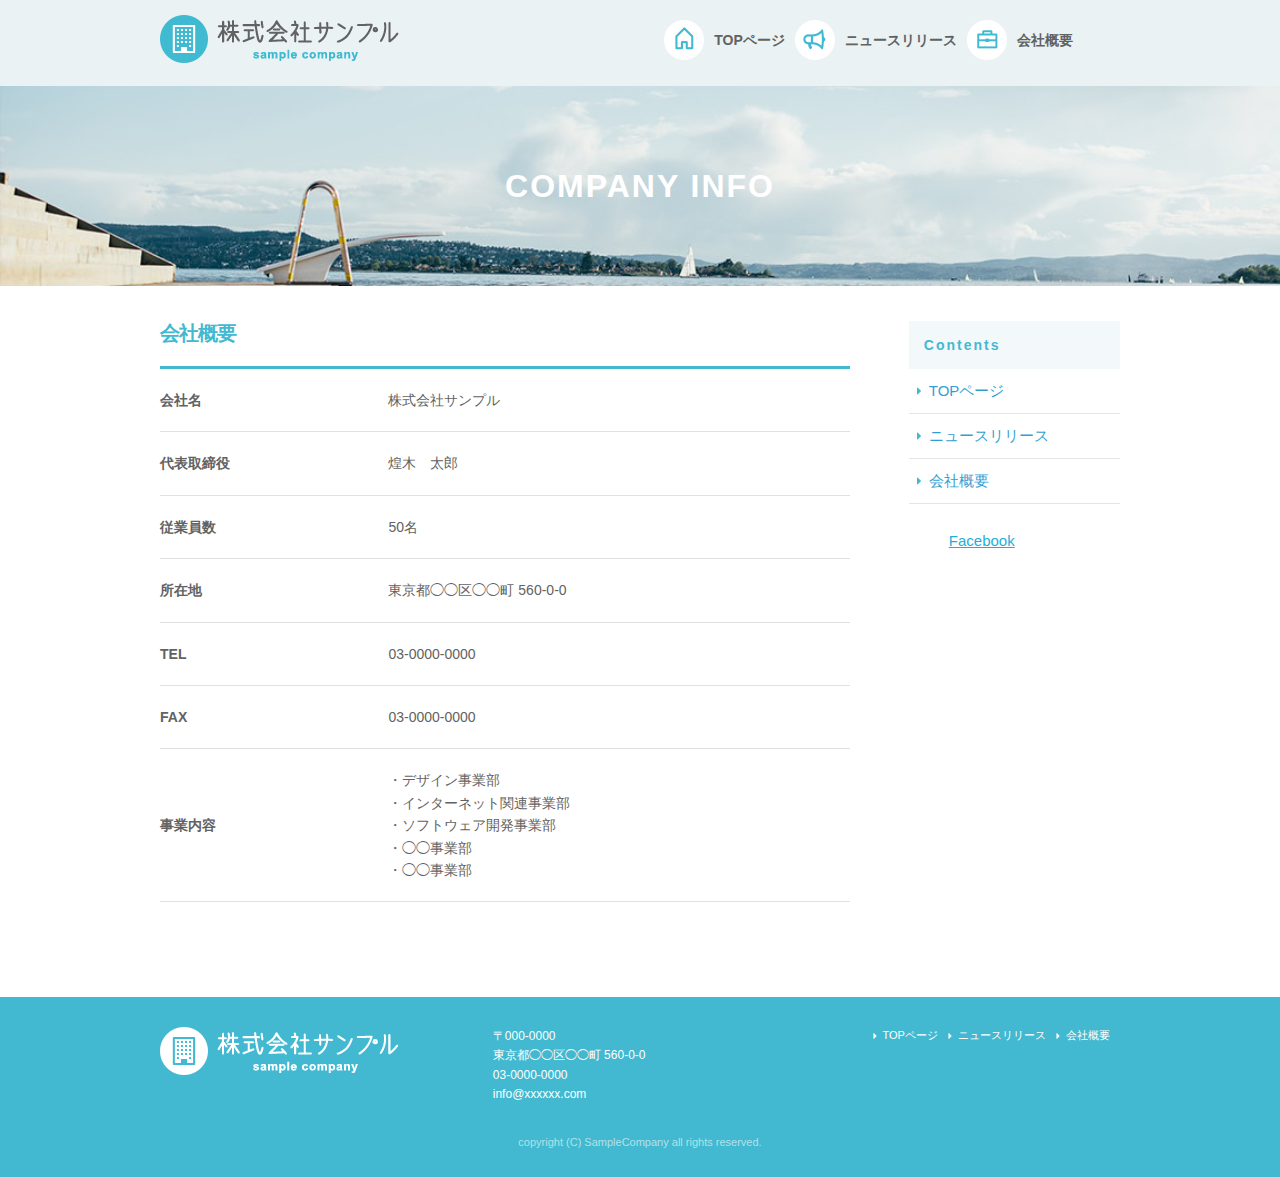
<file: company.html>
<!DOCTYPE html>
<html lang="ja">
  <head>

    <meta charset="utf-8">
    <title>COMPANY INFO | 株式会社サンプル</title>
    <meta name="description" content="">
    <meta name="author" content="">

    <meta name="viewport" content="width=device-width, initial-scale=1">

    <!-- <link href="//fonts.googleapis.com/css?family=Raleway:400,300,600" rel="stylesheet" type="text/css"> -->

    <link rel="stylesheet" href="css/normalize.css">
    <link rel="stylesheet" href="css/skeleton.css">
    <link rel="stylesheet" href="css/sample.css">

    <link rel="icon" type="image/png" href="images/favicon.png">

  </head>
  <body>

    <div id="fb-root"></div>
    <script>(function(d, s, id) {
    var js, fjs = d.getElementsByTagName(s)[0];
    if (d.getElementById(id)) return;
    js = d.createElement(s); js.id = id;
    js.src = "//connect.facebook.net/ja_JP/sdk.js#xfbml=1&version=v2.6";
    fjs.parentNode.insertBefore(js, fjs);
    }(document, 'script', 'facebook-jssdk'));</script>

    <header>
      <div id="header_in" class="container">
        <div class="row">
          <div class="six columns logo">

            <h1><a href="index.html"><img class="u-max-full-width" src="images/top/logo.png" alt="株式会社サンプル" srcset="images/top/logo@2x.png 2x" /></a></h1>

          </div>
          <div class="six columns navi">

            <div class="sp_navi">
              <img id="sp_navi_btn" class="u-max-full-width" src="images/top/sp_navi.png" alt="sp_navi" srcset="images/top/sp_navi@2x.png 2x" />

              <ul class="sp_navi_li">
                <li><a href="index.html">TOPページ</a></li>
                <li><a href="news.html">ニュースリリース</a></li>
                <li><a href="company.html">会社概要</a></li>
              </ul>
            </div>
            <!-- sp_navi -->

            <div class="pc_navi">

              <ul class="pc_navi_li">
                <li class="navi_toppage"><a href="index.html">TOPページ</a></li>
                <li class="navi_news"><a href="news.html">ニュースリリース</a></li>
                <li class="navi_company"><a href="company.html">会社概要</a></li>
              </ul>

            </div>
            <!-- pc_navi -->

          </div>
        </div>
        <!-- row -->
      </div>
      <!-- header_in -->
    </header>

    <div id="sub_cover">
      <div class="container">
        <div class="row">

          <div class="twelve columns">
            <h2>COMPANY INFO</h2>
          </div>

        </div>
      </div>
    </div>
    <!-- #sub_cover -->

    <div id="contents">
      <div class="container">
        <div class="row">

          <div id="main" class="nine columns">
            <h2 class="company_title">会社概要</h2>

            <table class="u-full-width">
              <tr>
                <th>会社名</th>
                <td>株式会社サンプル</td>
              </tr>
              <tr>
                <th>代表取締役</th>
                <td>煌木　太郎</td>
              </tr>
              <tr>
                <th>従業員数</th>
                <td>50名</td>
              </tr>
              <tr>
                <th>所在地</th>
                <td>東京都◯◯区◯◯町 560-0-0</td>
              </tr>
              <tr>
                <th>TEL</th>
                <td>03-0000-0000</td>
              </tr>
              <tr>
                <th>FAX</th>
                <td>03-0000-0000</td>
              </tr>
              <tr>
                <th>事業内容</th>
                <td>
                  ・デザイン事業部<br />
                  ・インターネット関連事業部<br />
                  ・ソフトウェア開発事業部<br />
                  ・◯◯事業部<br />
                  ・◯◯事業部
                </td>
              </tr>
            </table>


          </div>

          <div id="sidebar" class="three columns">

            <div class="pc_sidemenu">
              <h3>Contents</h3>

              <ul>
                <li><a href="index.html">TOPページ</a></li>
                <li><a href="news.html">ニュースリリース</a></li>
                <li><a href="company.html">会社概要</a></li>
              </ul>
            </div>

            <div class="fb-page" data-href="https://www.facebook.com/facebook" data-tabs="timeline" data-height="300" data-small-header="false" data-adapt-container-width="true" data-hide-cover="false" data-show-facepile="false"><div class="fb-xfbml-parse-ignore"><blockquote cite="https://www.facebook.com/facebook"><a href="https://www.facebook.com/facebook">Facebook</a></blockquote></div></div>

          </div>

        </div>
      </div>
    </div>
    <!-- #contents -->


    <footer>
      <div class="container">
        <div class="row">
          <div class="four columns sp">
            <img class="u-max-full-width" src="images/top/footer_logo.png" alt="株式会社サンプル" srcset="images/top/footer_logo@2x.png 2x" />
          </div>
          <!-- columns -->
          <div class="four columns foot_address sp">
            〒000-0000<br />
            東京都◯◯区◯◯町 560-0-0<br />
            03-0000-0000<br />
            info@xxxxxx.com
          </div>
          <!-- columns -->
          <div class="four columns">
            <ul class="foot_navi">
              <li><a href="index.html">TOPページ</a></li>
              <li><a href="news.html">ニュースリリース</a></li>
              <li><a href="company.html">会社概要</a></li>
            </ul>
          </div>
          <!-- columns -->
        </div>
        <!-- row -->

        <div class="row">
          <div class="twelve columns sp">
            <p class="copy">copyright (C) SampleCompany all rights reserved.</p>
          </div>
          <!-- columns -->
        </div>
        <!-- row -->
      </div>
    </footer>
    <!-- //footer -->


    <script type="text/javascript" src="//ajax.googleapis.com/ajax/libs/jquery/1.10.2/jquery.min.js"></script>

    <script>
      $(function(){

        $(document).ready(function(){

          $("#sp_navi_btn").click(function () {
            $(this).next().slideToggle();
          });

        });

      });
    </script>


  </body>
</html>
</file>
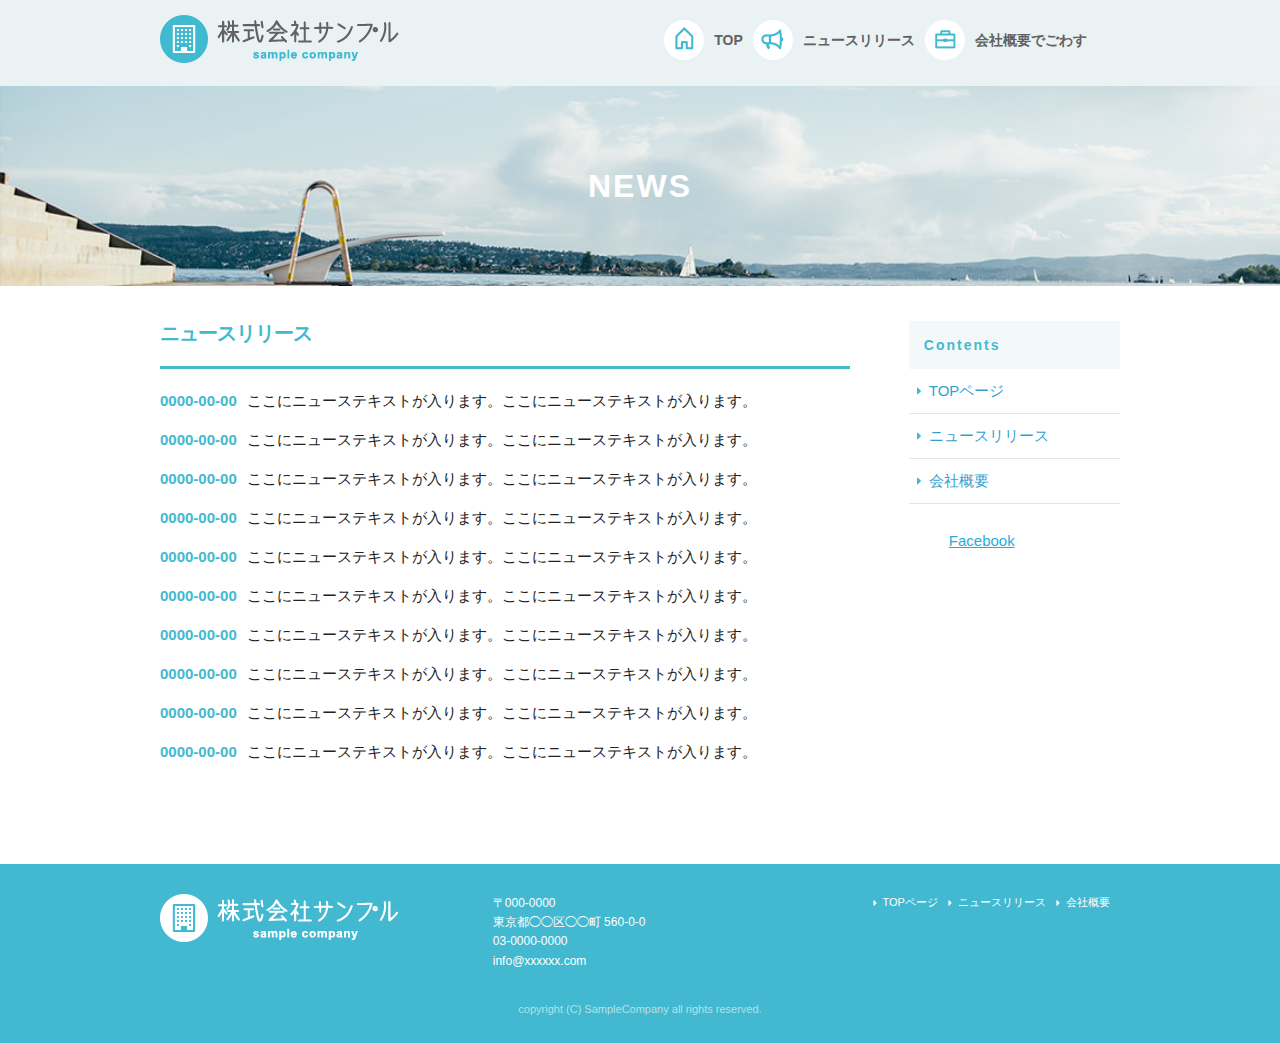
<file: news.html>
<!DOCTYPE html>
<html lang="ja">
<head>

  <meta charset="utf-8">
  <title>NEWS | 株式会社サンプル</title>
  <meta name="description" content="">
  <meta name="author" content="">

  <meta name="viewport" content="width=device-width, initial-scale=1">

  <link rel="stylesheet" href="css/normalize.css">
  <link rel="stylesheet" href="css/skeleton.css">
  <link rel="stylesheet" href="css/sample.css">

  <link rel="icon" type="image/png" href="images/favicon.png">

</head>
<body>

  <div id="fb-root"></div>
  <script>(function(d, s, id) {
    var js, fjs = d.getElementsByTagName(s)[0];
    if (d.getElementById(id)) return;
    js = d.createElement(s); js.id = id;
    js.src = "//connect.facebook.net/ja_JP/sdk.js#xfbml=1&version=v2.6";
    fjs.parentNode.insertBefore(js, fjs);
  }(document, 'script', 'facebook-jssdk'));</script>

<header>
  <div id="header_in" class="container">
    <div class="row">
      <div class="six columns logo">

        <h1><a href="index.html"><img class="u-max-full-width" src="images/top/logo.png" alt="株式会社サンプル" srcset="images/top/logo@2x.png 2x" /></a></h1>

      </div>
      <div class="six columns navi">

        <div class="sp_navi">
          <img id="sp_navi_btn" class="u-max-full-width" src="images/top/sp_navi.png" alt="sp_navi" srcset="images/top/sp_navi@2x.png 2x" />

          <ul class="sp_navi_li">
            <li><a href="index.html">TOP</a></li>
            <li><a href="news.html">ニュースリリース</a></li>
            <li><a href="company.html">会社概要</a></li>
          </ul>
        </div>
        <!-- sp_navi -->

        <div class="pc_navi">

          <ul class="pc_navi_li">
            <li class="navi_toppage"><a href="index.html">TOP</a></li>
            <li class="navi_news"><a href="news.html">ニュースリリース</a></li>
            <li class="navi_company"><a href="company.html">会社概要でごわす</a></li>
          </ul>

        </div>
        <!-- pc_navi -->

      </div>
    </div>
    <!-- row -->
  </div>
  <!-- header_in -->
</header>

<div id="sub_cover">
  <div class="container">
    <div class="row">

      <div class="twelve columns">
        <h2>NEWS</h2>
      </div>

    </div>
  </div>
</div>
<!-- #sub_cover -->

<div id="contents">
  <div class="container">
    <div class="row">

      <div id="main" class="nine columns">
        <h2>ニュースリリース</h2>

        <ul class="news_li">
          <li><span>0000-00-00</span>ここにニューステキストが入ります。ここにニューステキストが入ります。</li>
          <li><span>0000-00-00</span>ここにニューステキストが入ります。ここにニューステキストが入ります。</li>
          <li><span>0000-00-00</span>ここにニューステキストが入ります。ここにニューステキストが入ります。</li>
          <li><span>0000-00-00</span>ここにニューステキストが入ります。ここにニューステキストが入ります。</li>
          <li><span>0000-00-00</span>ここにニューステキストが入ります。ここにニューステキストが入ります。</li>
          <li><span>0000-00-00</span>ここにニューステキストが入ります。ここにニューステキストが入ります。</li>
          <li><span>0000-00-00</span>ここにニューステキストが入ります。ここにニューステキストが入ります。</li>
          <li><span>0000-00-00</span>ここにニューステキストが入ります。ここにニューステキストが入ります。</li>
          <li><span>0000-00-00</span>ここにニューステキストが入ります。ここにニューステキストが入ります。</li>
          <li><span>0000-00-00</span>ここにニューステキストが入ります。ここにニューステキストが入ります。</li>
        </ul>
      </div>

      <div id="sidebar" class="three columns">

        <div class="pc_sidemenu">
          <h3>Contents</h3>

          <ul>
            <li><a href="index.html">TOPページ</a></li>
            <li><a href="news.html">ニュースリリース</a></li>
            <li><a href="company.html">会社概要</a></li>
          </ul>
        </div>

        <div class="fb-page" data-href="https://www.facebook.com/facebook" data-tabs="timeline" data-height="300" data-small-header="false" data-adapt-container-width="true" data-hide-cover="false" data-show-facepile="false"><div class="fb-xfbml-parse-ignore"><blockquote cite="https://www.facebook.com/facebook"><a href="https://www.facebook.com/facebook">Facebook</a></blockquote></div></div>

      </div>

    </div>
  </div>
</div>
<!-- #contents -->


<footer>
  <div class="container">
    <div class="row">
      <div class="four columns sp">
        <img class="u-max-full-width" src="images/top/footer_logo.png" alt="株式会社サンプル" srcset="images/top/footer_logo@2x.png 2x" />
      </div>
      <!-- columns -->
      <div class="four columns foot_address sp">
        〒000-0000<br />
        東京都◯◯区◯◯町 560-0-0<br />
        03-0000-0000<br />
        info@xxxxxx.com
      </div>
      <!-- columns -->
      <div class="four columns">
        <ul class="foot_navi">
          <li><a href="index.html">TOPページ</a></li>
          <li><a href="news.html">ニュースリリース</a></li>
          <li><a href="company.html">会社概要</a></li>
        </ul>
      </div>
      <!-- columns -->
    </div>
    <!-- row -->

    <div class="row">
      <div class="twelve columns sp">
        <p class="copy">copyright (C) SampleCompany all rights reserved.</p>
      </div>
      <!-- columns -->
    </div>
    <!-- row -->
  </div>
</footer>
<!-- //footer -->



<script type="text/javascript" src="//ajax.googleapis.com/ajax/libs/jquery/1.10.2/jquery.min.js"></script>

<script>
  $(function(){

    $(document).ready(function(){

      $("#sp_navi_btn").click(function () {
        $(this).next().slideToggle();
      });

    });

  });
</script>


</body>
</html>
</file>
<file: css/skeleton.css>
/*
* Skeleton V2.0.4
* Copyright 2014, Dave Gamache
* www.getskeleton.com
* Free to use under the MIT license.
* http://www.opensource.org/licenses/mit-license.php
* 12/29/2014
*/


/* Table of contents
––––––––––––––––––––––––––––––––––––––––––––––––––
- Grid
- Base Styles
- Typography
- Links
- Buttons
- Forms
- Lists
- Code
- Tables
- Spacing
- Utilities
- Clearing
- Media Queries
*/


/* Grid
–––––––––––––––––––––––––––––––––––––––––––––––––– */
.container {
  position: relative;
  width: 100%;
  max-width: 960px;
  margin: 0 auto;
  padding: 0 20px;
  box-sizing: border-box; }
.column,
.columns {
  width: 100%;
  float: left;
  box-sizing: border-box; }

/* For devices larger than 400px */
@media (min-width: 400px) {
  .container {
    width: 85%;
    padding: 0; }
}

/* For devices larger than 550px */
@media (min-width: 550px) {
  .container {
    width: 80%; }
  .column,
  .columns {
    margin-left: 4%; }
  .column:first-child,
  .columns:first-child {
    margin-left: 0; }

  .one.column,
  .one.columns                    { width: 4.66666666667%; }
  .two.columns                    { width: 13.3333333333%; }
  .three.columns                  { width: 22%;            }
  .four.columns                   { width: 30.6666666667%; }
  .five.columns                   { width: 39.3333333333%; }
  .six.columns                    { width: 48%;            }
  .seven.columns                  { width: 56.6666666667%; }
  .eight.columns                  { width: 65.3333333333%; }
  .nine.columns                   { width: 74.0%;          }
  .ten.columns                    { width: 82.6666666667%; }
  .eleven.columns                 { width: 91.3333333333%; }
  .twelve.columns                 { width: 100%; margin-left: 0; }

  .one-third.column               { width: 30.6666666667%; }
  .two-thirds.column              { width: 65.3333333333%; }

  .one-half.column                { width: 48%; }

  /* Offsets */
  .offset-by-one.column,
  .offset-by-one.columns          { margin-left: 8.66666666667%; }
  .offset-by-two.column,
  .offset-by-two.columns          { margin-left: 17.3333333333%; }
  .offset-by-three.column,
  .offset-by-three.columns        { margin-left: 26%;            }
  .offset-by-four.column,
  .offset-by-four.columns         { margin-left: 34.6666666667%; }
  .offset-by-five.column,
  .offset-by-five.columns         { margin-left: 43.3333333333%; }
  .offset-by-six.column,
  .offset-by-six.columns          { margin-left: 52%;            }
  .offset-by-seven.column,
  .offset-by-seven.columns        { margin-left: 60.6666666667%; }
  .offset-by-eight.column,
  .offset-by-eight.columns        { margin-left: 69.3333333333%; }
  .offset-by-nine.column,
  .offset-by-nine.columns         { margin-left: 78.0%;          }
  .offset-by-ten.column,
  .offset-by-ten.columns          { margin-left: 86.6666666667%; }
  .offset-by-eleven.column,
  .offset-by-eleven.columns       { margin-left: 95.3333333333%; }

  .offset-by-one-third.column,
  .offset-by-one-third.columns    { margin-left: 34.6666666667%; }
  .offset-by-two-thirds.column,
  .offset-by-two-thirds.columns   { margin-left: 69.3333333333%; }

  .offset-by-one-half.column,
  .offset-by-one-half.columns     { margin-left: 52%; }

}


/* Base Styles
–––––––––––––––––––––––––––––––––––––––––––––––––– */
/* NOTE
html is set to 62.5% so that all the REM measurements throughout Skeleton
are based on 10px sizing. So basically 1.5rem = 15px :) */
html {
  font-size: 62.5%; }
body {
  font-size: 1.5em; /* currently ems cause chrome bug misinterpreting rems on body element */
  line-height: 1.6;
  font-weight: 400;
  font-family: "Raleway", "HelveticaNeue", "Helvetica Neue", Helvetica, Arial, sans-serif;
  color: #222; }


/* Typography
–––––––––––––––––––––––––––––––––––––––––––––––––– */
h1, h2, h3, h4, h5, h6 {
  margin-top: 0;
  margin-bottom: 2rem;
  font-weight: 300; }
h1 { font-size: 4.0rem; line-height: 1.2;  letter-spacing: -.1rem;}
h2 { font-size: 3.6rem; line-height: 1.25; letter-spacing: -.1rem; }
h3 { font-size: 3.0rem; line-height: 1.3;  letter-spacing: -.1rem; }
h4 { font-size: 2.4rem; line-height: 1.35; letter-spacing: -.08rem; }
h5 { font-size: 1.8rem; line-height: 1.5;  letter-spacing: -.05rem; }
h6 { font-size: 1.5rem; line-height: 1.6;  letter-spacing: 0; }

/* Larger than phablet */
@media (min-width: 550px) {
  h1 { font-size: 5.0rem; }
  h2 { font-size: 4.2rem; }
  h3 { font-size: 3.6rem; }
  h4 { font-size: 3.0rem; }
  h5 { font-size: 2.4rem; }
  h6 { font-size: 1.5rem; }
}

p {
  margin-top: 0; }


/* Links
–––––––––––––––––––––––––––––––––––––––––––––––––– */
a {
  color: #1EAEDB; }
a:hover {
  color: #0FA0CE; }


/* Buttons
–––––––––––––––––––––––––––––––––––––––––––––––––– */
.button,
button,
input[type="submit"],
input[type="reset"],
input[type="button"] {
  display: inline-block;
  height: 38px;
  padding: 0 30px;
  color: #555;
  text-align: center;
  font-size: 11px;
  font-weight: 600;
  line-height: 38px;
  letter-spacing: .1rem;
  text-transform: uppercase;
  text-decoration: none;
  white-space: nowrap;
  background-color: transparent;
  border-radius: 4px;
  border: 1px solid #bbb;
  cursor: pointer;
  box-sizing: border-box; }
.button:hover,
button:hover,
input[type="submit"]:hover,
input[type="reset"]:hover,
input[type="button"]:hover,
.button:focus,
button:focus,
input[type="submit"]:focus,
input[type="reset"]:focus,
input[type="button"]:focus {
  color: #333;
  border-color: #888;
  outline: 0; }
.button.button-primary,
button.button-primary,
input[type="submit"].button-primary,
input[type="reset"].button-primary,
input[type="button"].button-primary {
  color: #FFF;
  background-color: #33C3F0;
  border-color: #33C3F0; }
.button.button-primary:hover,
button.button-primary:hover,
input[type="submit"].button-primary:hover,
input[type="reset"].button-primary:hover,
input[type="button"].button-primary:hover,
.button.button-primary:focus,
button.button-primary:focus,
input[type="submit"].button-primary:focus,
input[type="reset"].button-primary:focus,
input[type="button"].button-primary:focus {
  color: #FFF;
  background-color: #1EAEDB;
  border-color: #1EAEDB; }


/* Forms
–––––––––––––––––––––––––––––––––––––––––––––––––– */
input[type="email"],
input[type="number"],
input[type="search"],
input[type="text"],
input[type="tel"],
input[type="url"],
input[type="password"],
textarea,
select {
  height: 38px;
  padding: 6px 10px; /* The 6px vertically centers text on FF, ignored by Webkit */
  background-color: #fff;
  border: 1px solid #D1D1D1;
  border-radius: 4px;
  box-shadow: none;
  box-sizing: border-box; }
/* Removes awkward default styles on some inputs for iOS */
input[type="email"],
input[type="number"],
input[type="search"],
input[type="text"],
input[type="tel"],
input[type="url"],
input[type="password"],
textarea {
  -webkit-appearance: none;
     -moz-appearance: none;
          appearance: none; }
textarea {
  min-height: 65px;
  padding-top: 6px;
  padding-bottom: 6px; }
input[type="email"]:focus,
input[type="number"]:focus,
input[type="search"]:focus,
input[type="text"]:focus,
input[type="tel"]:focus,
input[type="url"]:focus,
input[type="password"]:focus,
textarea:focus,
select:focus {
  border: 1px solid #33C3F0;
  outline: 0; }
label,
legend {
  display: block;
  margin-bottom: .5rem;
  font-weight: 600; }
fieldset {
  padding: 0;
  border-width: 0; }
input[type="checkbox"],
input[type="radio"] {
  display: inline; }
label > .label-body {
  display: inline-block;
  margin-left: .5rem;
  font-weight: normal; }


/* Lists
–––––––––––––––––––––––––––––––––––––––––––––––––– */
ul {
  list-style: circle inside; }
ol {
  list-style: decimal inside; }
ol, ul {
  padding-left: 0;
  margin-top: 0; }
ul ul,
ul ol,
ol ol,
ol ul {
  margin: 1.5rem 0 1.5rem 3rem;
  font-size: 90%; }
li {
  margin-bottom: 1rem; }


/* Code
–––––––––––––––––––––––––––––––––––––––––––––––––– */
code {
  padding: .2rem .5rem;
  margin: 0 .2rem;
  font-size: 90%;
  white-space: nowrap;
  background: #F1F1F1;
  border: 1px solid #E1E1E1;
  border-radius: 4px; }
pre > code {
  display: block;
  padding: 1rem 1.5rem;
  white-space: pre; }


/* Tables
–––––––––––––––––––––––––––––––––––––––––––––––––– */
th,
td {
  padding: 12px 15px;
  text-align: left;
  border-bottom: 1px solid #E1E1E1; }
th:first-child,
td:first-child {
  padding-left: 0; }
th:last-child,
td:last-child {
  padding-right: 0; }


/* Spacing
–––––––––––––––––––––––––––––––––––––––––––––––––– */
button,
.button {
  margin-bottom: 1rem; }
input,
textarea,
select,
fieldset {
  margin-bottom: 1.5rem; }
pre,
blockquote,
dl,
figure,
table,
p,
ul,
ol,
form {
  margin-bottom: 2.5rem; }


/* Utilities
–––––––––––––––––––––––––––––––––––––––––––––––––– */
.u-full-width {
  width: 100%;
  box-sizing: border-box; }
.u-max-full-width {
  max-width: 100%;
  box-sizing: border-box; }
.u-pull-right {
  float: right; }
.u-pull-left {
  float: left; }


/* Misc
–––––––––––––––––––––––––––––––––––––––––––––––––– */
hr {
  margin-top: 3rem;
  margin-bottom: 3.5rem;
  border-width: 0;
  border-top: 1px solid #E1E1E1; }


/* Clearing
–––––––––––––––––––––––––––––––––––––––––––––––––– */

/* Self Clearing Goodness */
.container:after,
.row:after,
.u-cf {
  content: "";
  display: table;
  clear: both; }


/* Media Queries
–––––––––––––––––––––––––––––––––––––––––––––––––– */
/*
Note: The best way to structure the use of media queries is to create the queries
near the relevant code. For example, if you wanted to change the styles for buttons
on small devices, paste the mobile query code up in the buttons section and style it
there.
*/


/* Larger than mobile */
@media (min-width: 400px) {}

/* Larger than phablet (also point when grid becomes active) */
@media (min-width: 550px) {}

/* Larger than tablet */
@media (min-width: 750px) {}

/* Larger than desktop */
@media (min-width: 1000px) {}

/* Larger than Desktop HD */
@media (min-width: 1200px) {}
</file>
<file: css/sample.css>
html {
  font-size: 62.5%;
}

header {
  background: #eaf2f4;
}
header #header_in {
  padding-top: 10px;
  padding-bottom: 4px;
}
@media (max-width: 550px) {
  header .logo {
    width: 190px;
  }
  header .navi {
    width: 40px;
    float: right;
  }
}
header .sp_navi_li {
  width: 180px;
  position: absolute;
  top: 50px;
  right: 2%;
  z-index: 100;
  border: 1px solid #eee;
  background: white;
  margin: 0;
  padding: 0;
  display: none;
}
header .sp_navi_li li {
  list-style: none;
  margin: 0;
  padding: 0;
}
header .sp_navi_li li a {
  display: block;
  padding: 10px 8px;
  border-bottom: 1px solid #eee;
  font-size: 14px;
  text-decoration: none;
}
@media (min-width: 551px) {
  header .sp_navi {
    display: none;
  }
  header #header_in {
    padding: 15px 0 10px 0;
  }
  header .pc_navi_li {
    margin: 0;
    padding: 0;
  }
  header .pc_navi_li li {
    list-style: none;
    margin: 5px;
    padding: 0;
  }
  header .pc_navi_li li a {
    color: #626262;
    text-decoration: none;
    font-weight: bold;
    font-size: 14px;
    font-size: 1.4rem;
    float: left;
    padding-right: 10px;
  }
  header .pc_navi_li li a:hover {
    color: #42b9d0;
  }
  header .pc_navi_li li.navi_toppage a {
    background-repeat: no-repeat;
    display: inline-block;
    line-height: 40px;
    padding-left: 50px;
    background-image: url("../images/top/navi_top.png");
    background-size: 40px 40px;
  }
}
@media screen and (min-width: 551px) and (-webkit-min-device-pixel-ratio: 2), (min-width: 551px) and (min-resolution: 2dppx) {
  header .pc_navi_li li.navi_toppage a {
    background-image: url(../images/top/navi_top@2x.png);
  }
}
@media (min-width: 551px) {
  header .pc_navi_li li.navi_news a {
    background-repeat: no-repeat;
    display: inline-block;
    line-height: 40px;
    padding-left: 50px;
    background-image: url("../images/top/navi_news.png");
    background-size: 40px 40px;
  }
}
@media screen and (min-width: 551px) and (-webkit-min-device-pixel-ratio: 2), (min-width: 551px) and (min-resolution: 2dppx) {
  header .pc_navi_li li.navi_news a {
    background-image: url(../images/top/navi_news@2x.png);
  }
}
@media (min-width: 551px) {
  header .pc_navi_li li.navi_company a {
    background-repeat: no-repeat;
    display: inline-block;
    line-height: 40px;
    padding-left: 50px;
    background-image: url("../images/top/navi_company.png");
    background-size: 40px 40px;
  }
}
@media screen and (min-width: 551px) and (-webkit-min-device-pixel-ratio: 2), (min-width: 551px) and (min-resolution: 2dppx) {
  header .pc_navi_li li.navi_company a {
    background-image: url(../images/top/navi_company@2x.png);
  }
}

@media (max-width: 550px) {
  header .pc_navi {
    display: none;
  }
}

#cover_area {
  text-align: center;
  padding: 80px 0;
  background-image: url("../images/top/cover.jpg");
  background-size: cover;
}
@media screen and (-webkit-min-device-pixel-ratio: 2), (min-resolution: 2dppx) {
  #cover_area {
    background-image: url("../images/top/cover@2x.jpg");
  }
}
@media (min-width: 551px) {
  #cover_area {
    text-align: center;
    height: 420px;
    padding: 0;
  }
  #cover_area img {
    margin-top: 180px;
    margin-left: 70px;
  }
}

#service_area {
  padding-top: 20px;
}
@media (min-width: 550px) {
  #service_area {
    padding-top: 30px;
  }
}
#service_area .columns {
  color: #626262;
}
#service_area .columns .service_title {
  font-size: 18px;
  font-size: 1.8rem;
  font-weight: bold;
  margin-top: 8px;
}
#service_area .columns p {
  font-size: 15px;
  font-size: 1.5rem;
  margin-top: 10px;
}
@media (min-width: 551px) {
  #service_area .columns .service_title {
    font-size: 16px;
    font-size: 1.6rem;
  }
  #service_area .columns p {
    font-size: 13px;
    font-size: 1.3rem;
  }
}

#news_area {
  background-color: #eaf2f4;
}
@media (min-width: 551px) {
  #news_area .container {
    padding: 0px 10% 50px 10%;
  }
}
#news_area .news_title {
  text-align: center;
  font-size: 26px;
  font-size: 2.6rem;
  color: #42b9d0;
  padding: 15px 0px 10px 0;
  font-weight: bold;
  letter-spacing: 0.2rem;
}
#news_area .news_lists li {
  list-style: none;
  font-size: 15px;
  font-size: 1.5rem;
}
#news_area .news_lists li span {
  color: #42b9d0;
  font-weight: bold;
  display: block;
  margin-bottom: 3px;
}
@media (min-width: 551px) {
  #news_area .news_title {
    font-size: 22px;
    font-size: 2.2rem;
    padding: 50px 0 41px 0;
  }
  #news_area .news_lists li {
    font-size: 14px;
    font-size: 1.4rem;
    margin-bottom: 20px;
  }
  #news_area .news_lists li span {
    display: inline;
    margin-bottom: 0px;
  }
}

footer {
  background-color: #42b9d0;
  color: #fff;
  padding-top: 20px;
}
@media (max-width: 550px) {
  footer .container {
    margin: 0;
    padding: 0;
  }
  footer .sp {
    padding: 0 6%;
    margin: 0 auto;
  }
  footer .foot_navi {
    margin-top: 20px;
  }
  footer .foot_navi li {
    list-style: none;
    margin-bottom: 1px;
  }
  footer .foot_navi li a {
    color: #42b9d0;
    background-color: #eaf2f4;
    display: block;
    text-align: center;
    font-weight: bold;
    text-decoration: none;
    font-size: 16px;
    font-size: 1.6rem;
    padding: 16px 0;
  }
}
footer .foot_address {
  font-size: 16px;
  font-size: 1.6rem;
  padding-top: 10px;
}
footer .copy {
  text-align: center;
  font-size: 11px;
  font-size: 1.1rem;
  color: #b2e1ea;
}
@media (min-width: 551px) {
  footer {
    padding-top: 30px;
  }
  footer .foot_address {
    padding: 0px;
    font-size: 12px;
    font-size: 1.2rem;
  }
  footer .foot_navi {
    float: right;
  }
  footer .foot_navi li {
    list-style: none;
    background-repeat: no-repeat;
    background-position: left center;
    display: inline-block;
    float: left;
    margin-right: 10px;
    font-size: 11px;
    font-size: 1.1rem;
    background-image: url("../images/top/foot_arroehead.png");
    background-size: 4px 6px;
  }
}
@media screen and (min-width: 551px) and (-webkit-min-device-pixel-ratio: 2), (min-width: 551px) and (min-resolution: 2dppx) {
  footer .foot_navi li {
    background-image: url("../images/top/foot_arroehead@2x.png");
  }
}
@media (min-width: 551px) {
  footer .foot_navi a {
    color: white;
    padding-left: 10px;
    text-decoration: none;
  }
  footer .foot_navi a:hover {
    color: #eaf2f4;
  }
  footer .copy {
    margin-top: 30px;
  }
}

h1 {
  margin: 0;
  padding: 0;
}

#sub_cover {
  padding: 40px 0;
  background-image: url("../images/news/sub_cover.jpg");
  background-size: cover;
}
#sub_cover h2 {
  text-align: center;
  color: white;
  font-size: 16px;
  font-size: 1.6rem;
  font-weight: bold;
  margin: 0;
  letter-spacing: 0.2rem;
}

@media (min-width: 550px) {
  #sub_cover {
    padding: 80px 0;
  }
  #sub_cover h2 {
    text-align: center;
    color: white;
    font-size: 32px;
    font-size: 3.2rem;
    font-weight: bold;
    margin: 0;
    letter-spacing: 0.2rem;
  }
}
@media screen and (-webkit-min-device-pixel-ratio: 2), (min-resolution: 2dppx) {
  #sub_cover {
    background-image: url("../images/news/sub_cover@2x.jpg");
  }
}
#contents {
  padding-top: 20px;
}
#contents #main h2 {
  color: #42b9d0;
  border-bottom: 3px solid #42b9d0;
  font-size: 15px;
  font-size: 1.5rem;
  font-weight: bold;
  padding-bottom: 15px;
}
#contents #main .news_li {
  font-size: 15px;
  font-size: 1.5rem;
}
#contents #main .news_li li {
  list-style: none;
}
#contents #main .news_li li span {
  color: #42b9d0;
  display: block;
  font-weight: bold;
  margin-bottom: 3px;
}
#contents #sidebar {
  padding-bottom: 20px;
}
#contents #sidebar .pc_sidemenu h3 {
  color: #42b9d0;
  font-size: 14px;
  font-size: 1.4rem;
  letter-spacing: 0.2rem;
  font-weight: bold;
  background-color: #f3f9fb;
  padding: 15px;
  margin-bottom: 0px;
}
#contents #sidebar .pc_sidemenu li {
  list-style: none;
  display: block;
  border-bottom: 1px solid #e5e5e5;
  background-repeat: no-repeat;
  background-position: 8px center;
  margin-bottom: 0px;
  padding: 10px 10px 10px 20px;
  background-image: url("../images/news/side_arrow.png");
  background-size: 4px 8px;
}
#contents #sidebar .pc_sidemenu li a {
  color: #339fd1;
  text-decoration: none;
}
#contents #sidebar .pc_sidemenu li a:hover {
  color: #42b9d0;
}
#contents #main h2.company_title {
  margin-bottom: 0px;
}
#contents #main th, #contents #main td {
  padding: 20px 0;
  color: #626262;
  font-size: 14px;
  font-size: 1.4rem;
}
#contents #main th {
  padding-right: 20px;
}

@media (min-width: 550px) {
  #contents {
    padding-top: 35px;
    padding-bottom: 70px;
  }
}
@media (min-width: 550px) {
  #contents #main {
    padding-right: 20px;
  }
  #contents #main h2 {
    font-size: 20px;
    font-size: 2rem;
    padding-bottom: 20px;
  }
}
@media (min-width: 550px) {
  #contents #main .news_li li {
    list-style: none;
    padding-bottom: 5px;
  }
  #contents #main .news_li li span {
    display: inline-block;
    margin-bottom: 0;
    padding-right: 10px;
  }
}
@media (max-width: 550px) {
  #contents #sidebar .pc_sidemenu {
    display: none;
  }
}
@media screen and (-webkit-min-device-pixel-ratio: 2), (min-resolution: 2dppx) {
  #contents #sidebar .pc_sidemenu li {
    background-image: url("../images/news/side_arrow@2x.png");
  }
}

/*# sourceMappingURL=sample.css.map */
</file>
